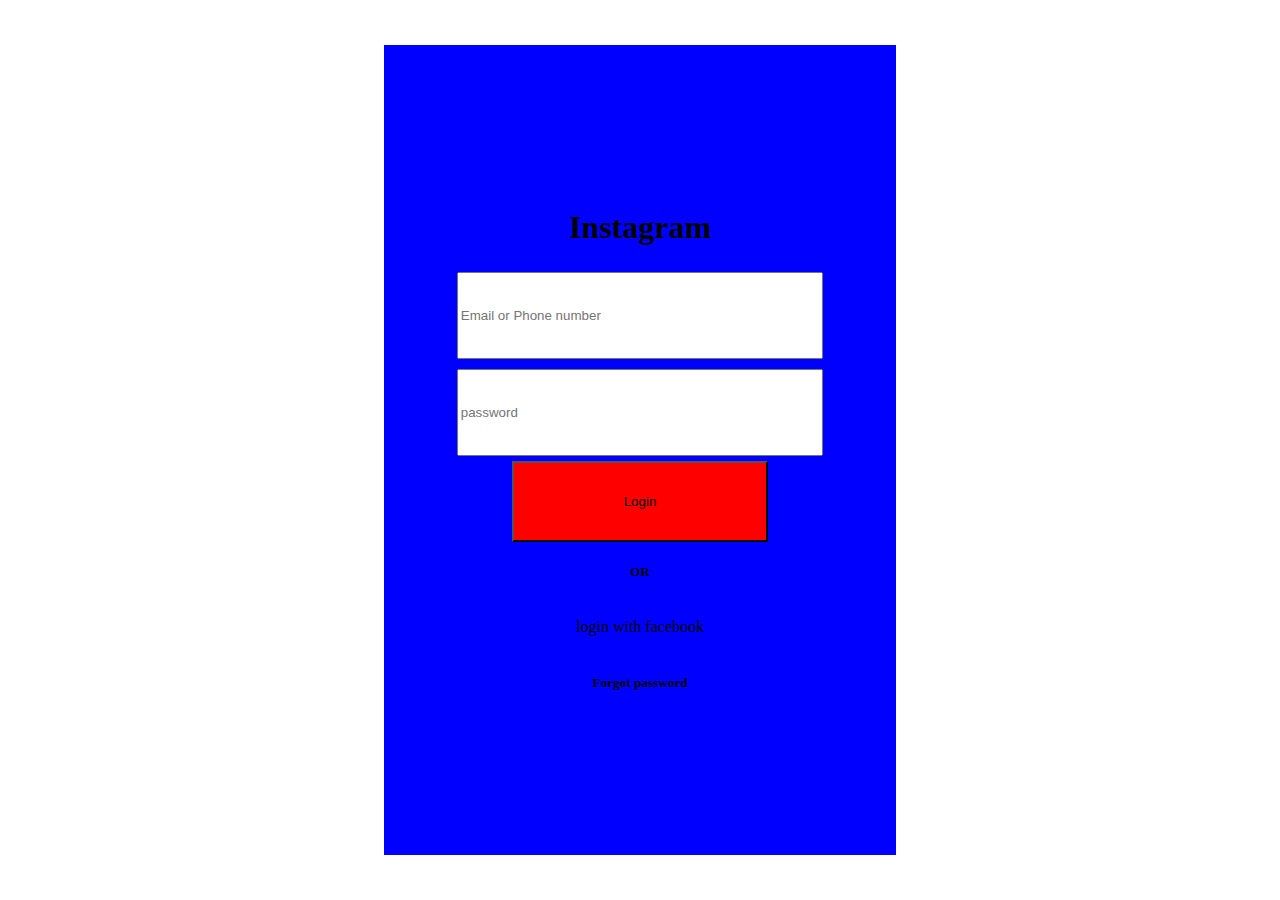
<file: index2.html>
<!DOCTYPE html>
<html lang="en">
<head>
    <meta charset="UTF-8">
    <meta name="viewport" content="width=device-width, initial-scale=1.0">
    <link rel="stylesheet" href="/CSS/style.css">
    <title>Document</title>
</head>
<body>
    
<div class="main"> 
    <div class="inside">
        <h1> Instagram</h1>
        <input type="text" placeholder="Email or Phone number">
        <input type="password" placeholder="password">
        <button>Login</button>
        <h5> OR </h5>
        <P> login with facebook </P>
        <h5> Forgot password </h5>
    </div>


 </div>

</body>
</html>
</file>
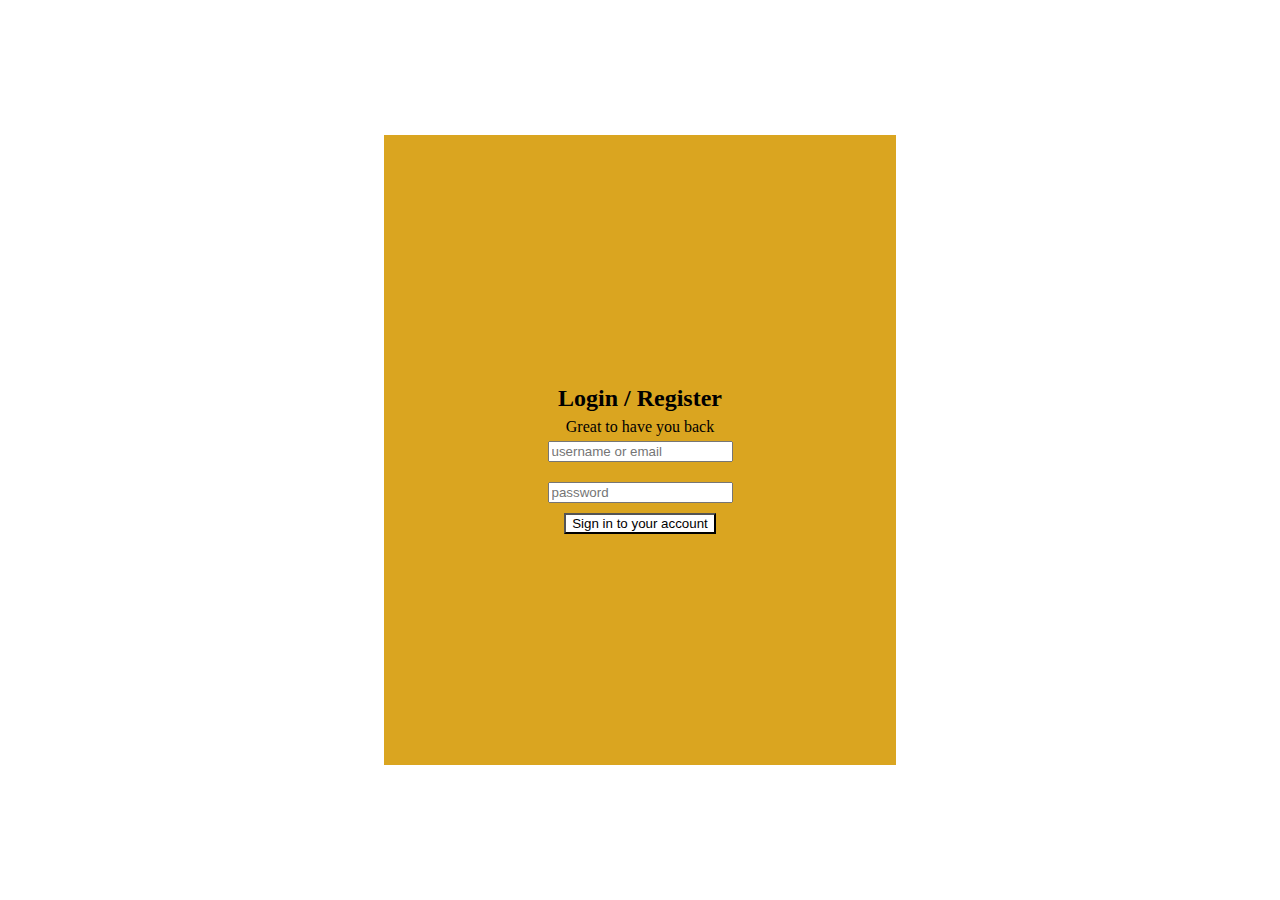
<file: index3.html>
<!DOCTYPE html>
<html lang="en">
<head>
    <meta charset="UTF-8">
    <meta name="viewport" content="width=device-width, initial-scale=1.0">
    <link rel="stylesheet" href="/CSS/style2.css">
    <title>Document</title>
</head>
<body>
   <div class="main"> 
      <div class="login">
         <h2>Login / Register </h2>
         <p> Great to have you back</p>
         <input type="text" placeholder="username or email">
         <input type="password" placeholder="password">
         <button>Sign in to your account</button>


      </div>

   </div>

    <script src="/JAVASCRIPT/main.js"></script>
</body>
</html>
</file>
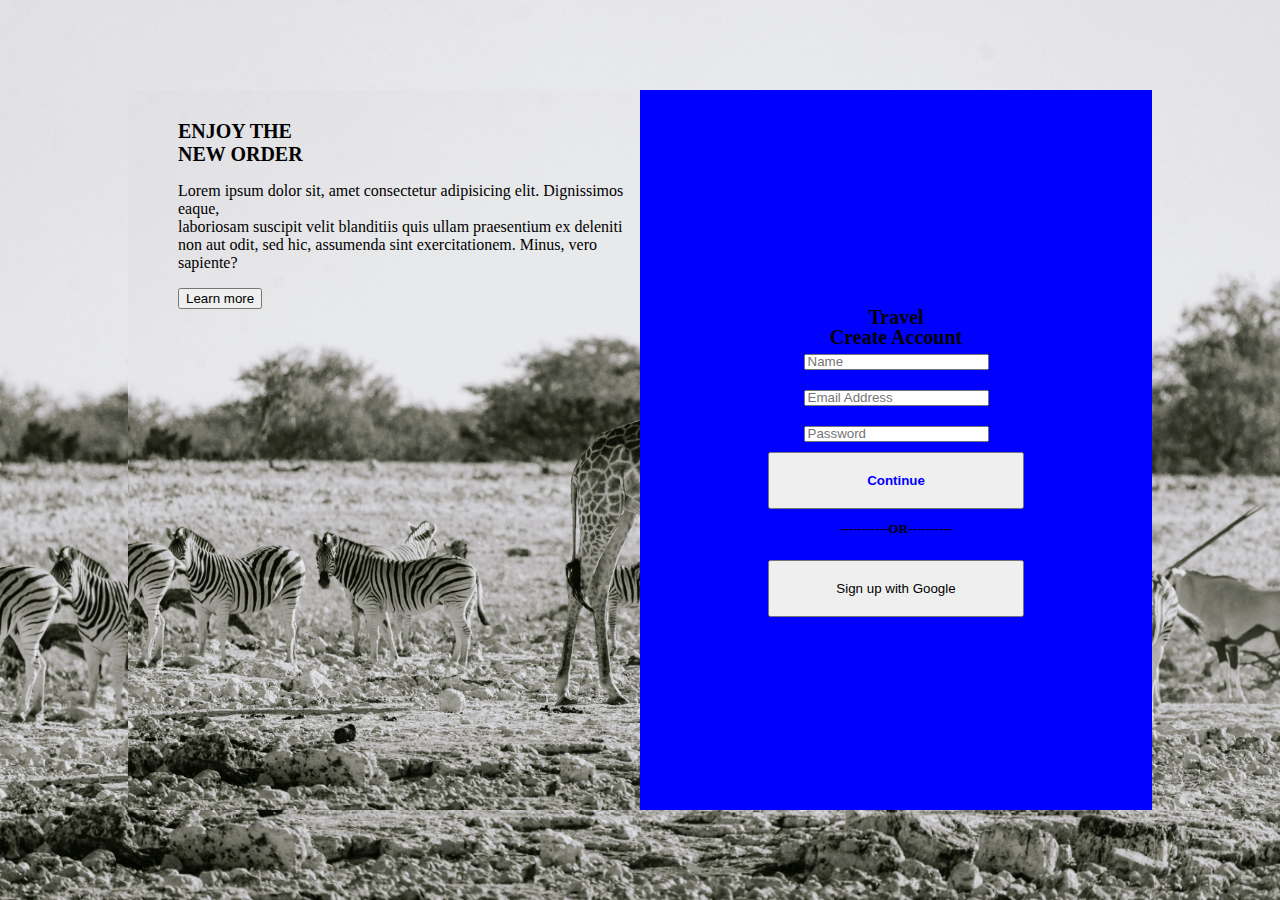
<file: index4.html>
<!DOCTYPE html>
<html lang="en">
<head>
    <meta charset="UTF-8">
    <meta name="viewport" content="width=device-width, initial-scale=1.0">
    <link rel="stylesheet" href="/CSS/style4.css">
    <title>Document</title>
</head>
<body>
    
      <div class="main">
        <div class="left">
            <h1>ENJOY THE <br> NEW ORDER </h1>
            <P>Lorem ipsum dolor sit, amet consectetur adipisicing elit. Dignissimos eaque, <br> laboriosam suscipit velit blanditiis quis ullam praesentium ex deleniti non aut odit, sed hic, assumenda sint exercitationem. Minus, vero sapiente?</P>
            <button>Learn more</button>
        </div>
        <div class="right">
        <h1> Travel</h1>
        <h2> Create Account</h2>
        <input type="text" placeholder="Name">
        <input type="text" placeholder="Email Address">
         <input type="text" placeholder="Password">
        <button style="color: blue; font-weight: 700;">Continue</button>
        <h5>-----------OR----------</h5>
        <BUtton>Sign up with Google</BUtton>
    </div>



      </div>
      
</body>
</html>
</file>
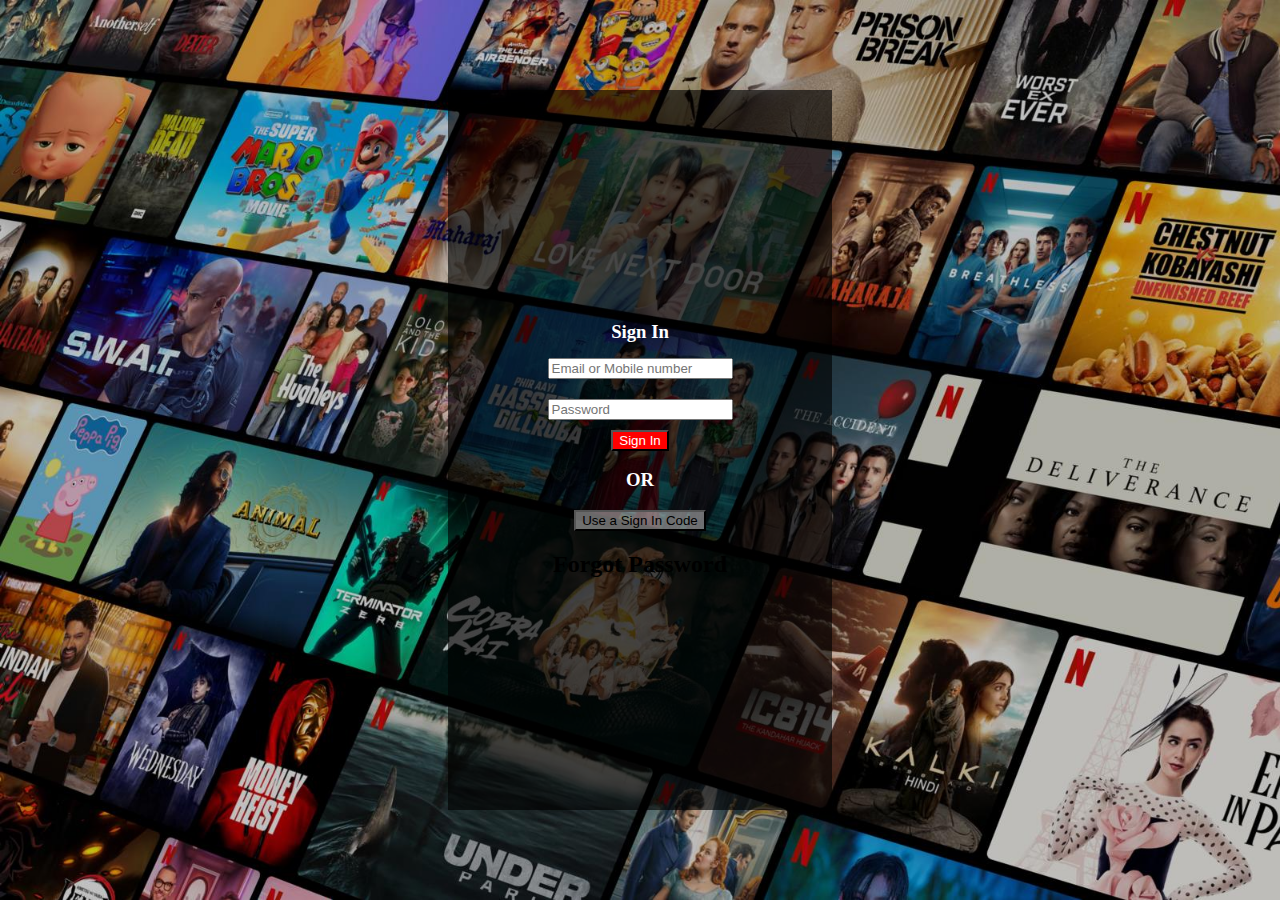
<file: index5.html>
<!DOCTYPE html>
<html lang="en">
<head>
    <meta charset="UTF-8">
    <meta name="viewport" content="width=device-width, initial-scale=1.0">
    <link rel="stylesheet" href="/CSS/style5.css">
    <title>Document</title>
</head>
<body>
    <div class="main">
        <div class="login">
            <h3 style="margin-bottom: -5px; color: white;">Sign In</h3>
            <input type="text" placeholder="Email or Mobile number" style="margin-top: 20px;">
            <input type="text" placeholder="Password">
            <button style="background-color: red; color: white;">Sign In</button>
            <h3 style="color: white;">OR</h3>
            <button style="background-color: rgba(255, 255, 255, 0.411);">Use a Sign In Code</button>
            <h2>Forgot Password</h2>
         </div>
    </div>
</body>
</html>
</file>
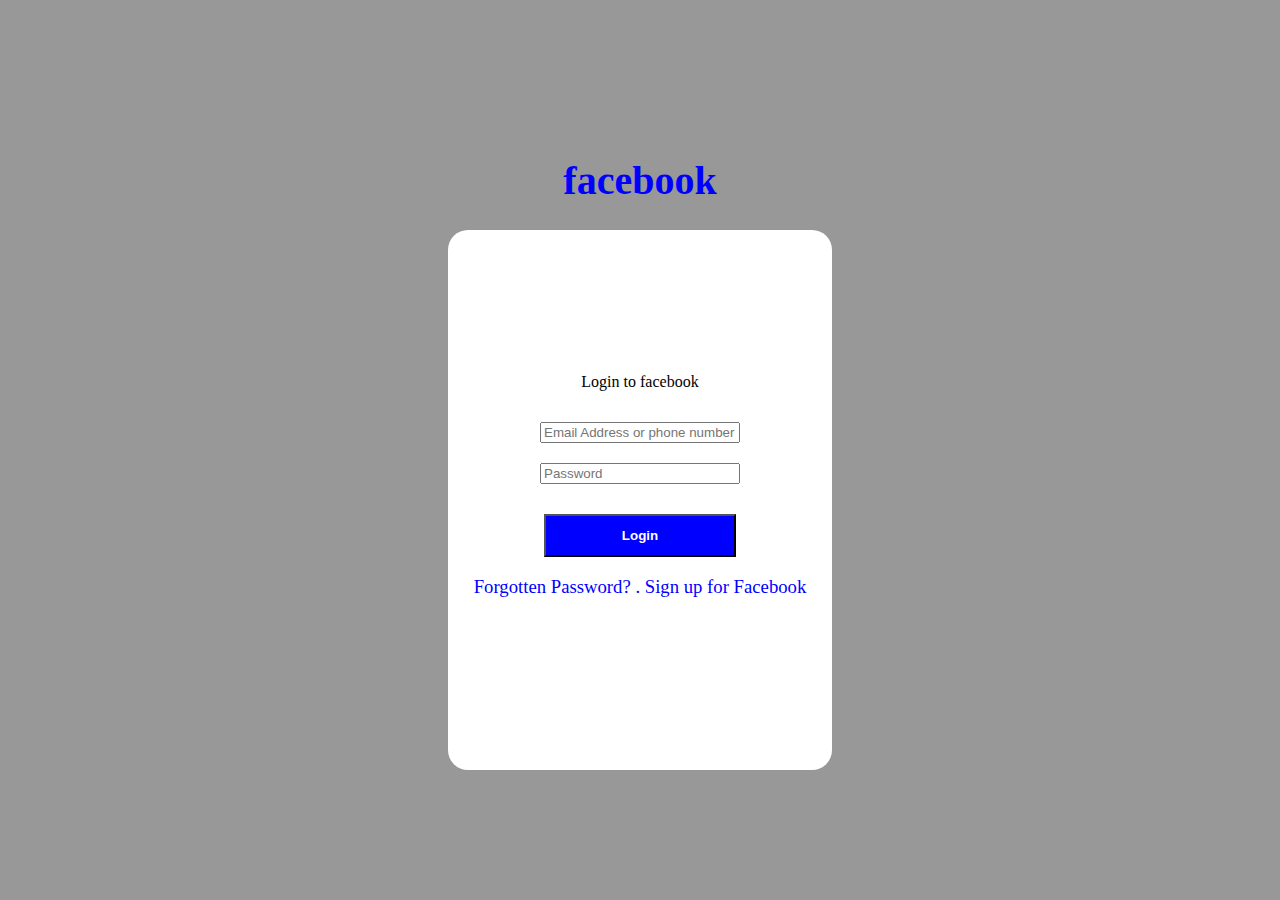
<file: index6.html>
<!DOCTYPE html>
<html lang="en">
<head>
    <meta charset="UTF-8">
    <meta name="viewport" content="width=device-width, initial-scale=1.0">
   <link rel="stylesheet" href="/CSS/style6.css">
    <title>Document</title>
</head>
<body>
    <div class="main">
        <h1 style="color: blue; font-size: 40px;">facebook</h1>
      <div class="login">
          <h4 style="margin-top: -120px; font-weight: lighter;">Login to facebook</h4>
          <input type="text" placeholder="Email Address or phone number">
          <input type="text" placeholder="Password">
          <button style="background-color: blue; margin-top: 20px; width: 50%; height: 8%; color: white; font-weight: 800;">Login</button>
        <h3 style="margin-bottom: -90px; font-weight: lighter; color: blue;">Forgotten Password? . Sign up for Facebook</h3>


      </div>

    </div>

</body>
</html>
</file>
<file: CSS/style.css>
body{
    padding: 0;
    margin: 0;
    box-sizing: border-box;

}

.main{
    height: 100vh;
    width: 100%;
    display:flex;
    justify-content: center;
    align-items: center;

}
 

.inside {
    height: 90%;
    width: 40%;
    background-color: blue;
    display: flex;
    justify-content: center;
    align-items: center;
    flex-direction: column;
    
}

.inside input{
    height: 10%;
    width: 70%;
    margin: 5px;
}

.inside button{
    background-color: red;
    height: 10%;
    width: 50%;

}
</file>
<file: CSS/style2.css>
body {
    padding: 0;
    margin: 0;
    box-sizing: border-box;

}

.main{
    height: 100vh;
    width: 100%;
    display: flex;
    justify-content: center;
    align-items: center;

}

.login{
    background-color: goldenrod;
    height: 70%;
    width: 40%;
    display: flex;
    justify-content: center;
    align-items: center;
    flex-direction: column;
}

.login button{

     background-color: white;
}

.login input{

    margin: 10px;

}
.login h2{
    margin-bottom: -10px;
}

.login p{
    margin-bottom: -5px;
}
</file>
<file: CSS/style4.css>
body{
    padding: 0px;
    margin: 0px;
    box-sizing: border-box;

}


.main{
    height: 100vh;
    width: 100%;
    background-image: url(/Images/pexels-line-knipst-574109081-26893476.jpg);
    background-size: cover;
    display: flex;
    align-items: center;
    justify-content: center;
}

.left {
    height: 80%;
    width: 40%;
    background-image: url(/Images/pexels-line-knipst-574109081-26893476.jpg);
    background-size: cover;
}

.right {
    height: 80%;
    width: 40%;
    background-color: blue;
    display: flex;
    justify-content: center;
    align-items: center;
    flex-direction: column;
    }


.right input{
    margin: 10px;
    height: 10px;

}

.right h2{
    font-size: 20px;
    margin-bottom: -5px;
}

.right h1{
    margin-bottom: -20px;
    font-size: 20px;
}

.right button{
    height: 8%;
    width: 50%;
    margin-bottom: -10px;


}

.left h1{
    margin-left: 50px;
    font-size: 20PX;
    margin-top: 30px    ;
}

.left p{
    margin-left: 50px;
    font-weight: 500;
}

.left button{
    margin-left: 50px;
    
}
</file>
<file: CSS/style5.css>
body{
    padding: 0px;
    margin: 0px;
    box-sizing: border-box;
}

.main{
    height: 100vh;
    width: 100%;
    display: flex;
    justify-content: center;
    align-items: center;
    flex-direction: column;
    background-image: url(/Images/US-en-20240903-TRIFECTA_GLOBAL_FALLBACK-perspective_d0db67d4-a740-462b-97e1-95ebb9ef84c3_large.jpg);
    background-size: cover;
}

.login{

    height: 80%;
    width: 30%;
    display: flex;
    justify-content: center;
    align-items: center;
    flex-direction: column;
    background-color: rgba(0, 0, 0, 0.632);
    
}

.login input{
    margin: 10px;
}
</file>
<file: CSS/style6.css>
body{

    margin: 0px;
    padding: 0px;
    box-sizing: border-box;
}


.main{
    height: 100vh;
    width: 100%;
    display: flex;
    justify-content: center;
    align-items: center;
    flex-direction: column;
    background-color: rgb(152, 152, 152);
   
}

.login{

    height: 60%;
    width: 30%;
    display: flex;
    justify-content: center;
    align-items: center;
    flex-direction: column;
    background-color: white;
    /* border: 2px solid black; */
    border-radius: 20px;
}

.login input{

    width: 50%;
    margin: 10px;
}
</file>
